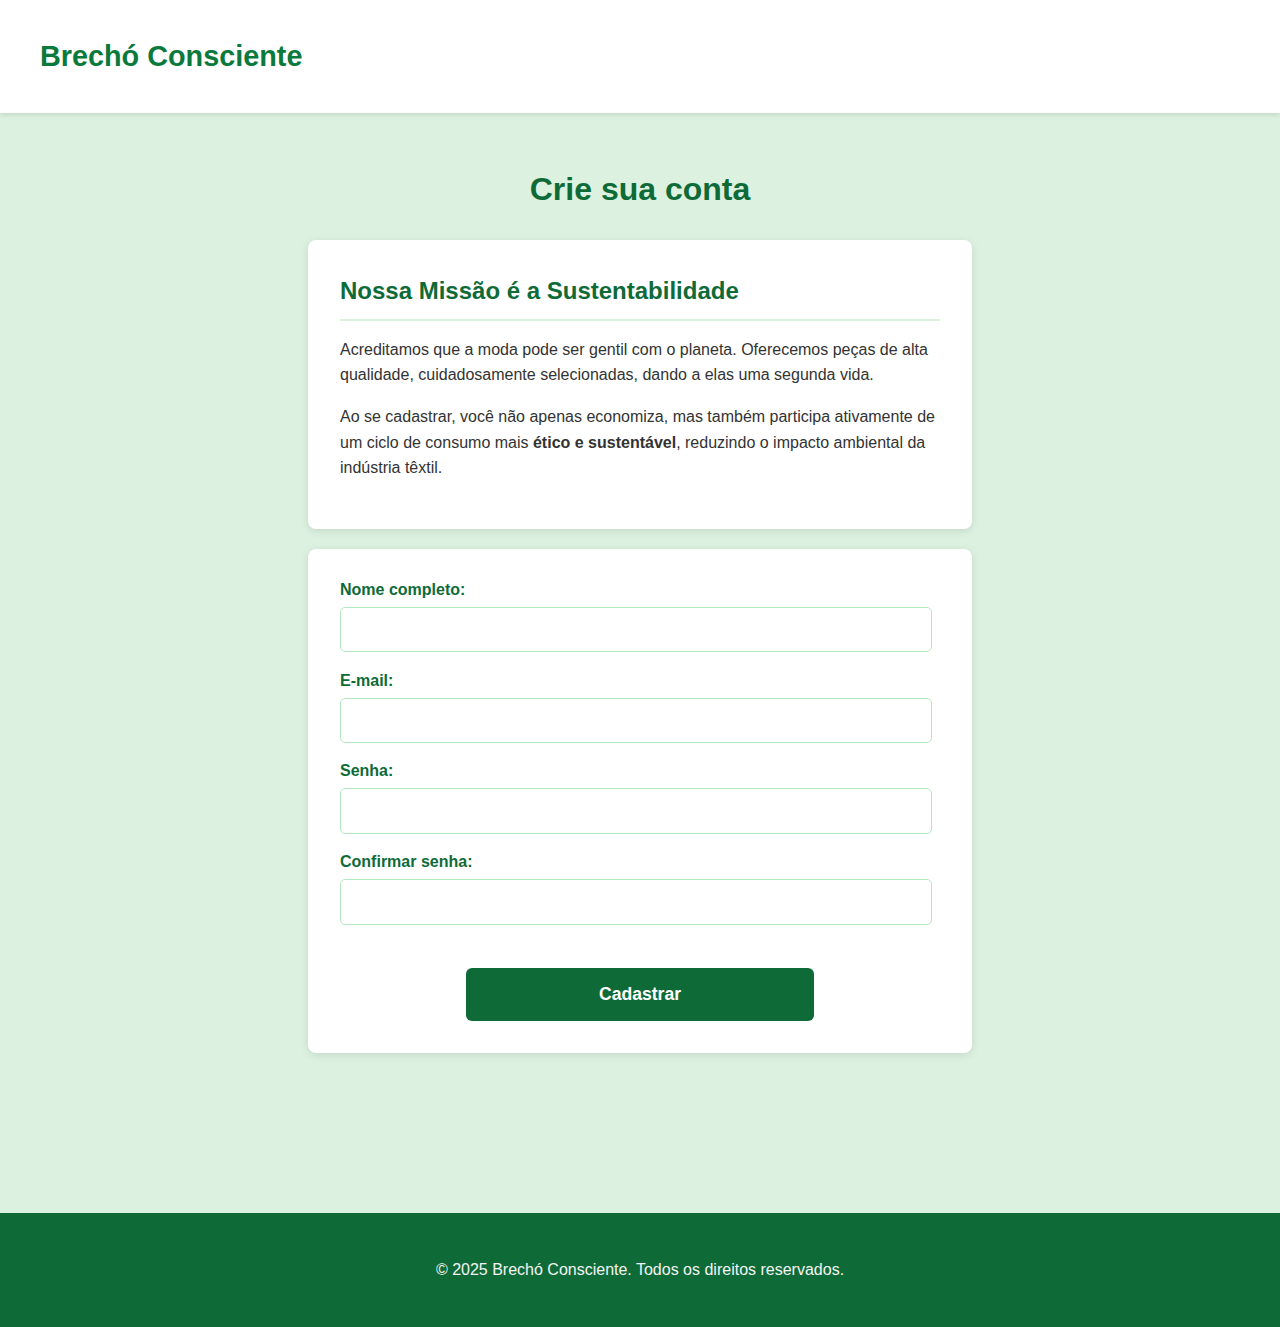
<file: index.html>
<!DOCTYPE html>
<html lang="pt-br">
<head>
    <meta charset="UTF-8">
    <meta name="viewport" content="width=device-width, initial-scale=1.0">
    <title>Cadastro - Brechó Consciente</title>
    <link rel="stylesheet" type="text/css" href="style.css">
</head>
<body>

<header class="navbar">
    <div class="container">
        <h1 class="logo"><span>Brechó Consciente</span></h1>
        <nav>
            <ul>
        <li><a href="index.html"></a></li>
            </ul>
        </nav>
    </div>
</header>

    <main class="container">
    <h2>Crie sua conta</h2>

    <div class="login-content">
        
        <div class="brecho-info">
            <h3>Nossa Missão é a Sustentabilidade</h3>
            <p>Acreditamos que a moda pode ser gentil com o planeta. Oferecemos peças de alta qualidade, cuidadosamente selecionadas, dando a elas uma segunda vida.</p>
            <p>Ao se cadastrar, você não apenas economiza, mas também participa ativamente de um ciclo de consumo mais <strong>ético e sustentável</strong>, reduzindo o impacto ambiental da indústria têxtil.</p>
        </div>

    <form class="form-cadastro" >
        <label for="nome">Nome completo:</label>
        <input type="text" id="nome" name="nome" required>

        <label for="email">E-mail:</label>
        <input type="email" id="email" name="email" required>

        <label for="senha">Senha:</label>
        <input type="password" id="senha" name="senha" required>

        <label for="confirmar">Confirmar senha:</label>
        <input type="password" id="confirmar" name="confirmar" required>

        <a href="sobre.html" class="btn-submit">Cadastrar</a>
    </form>
</main>
<footer>
    <div class="container">
        <p>&copy; 2025 Brechó Consciente. Todos os direitos reservados.</p>
    </div>
</footer>

</body>
</html>
</file>
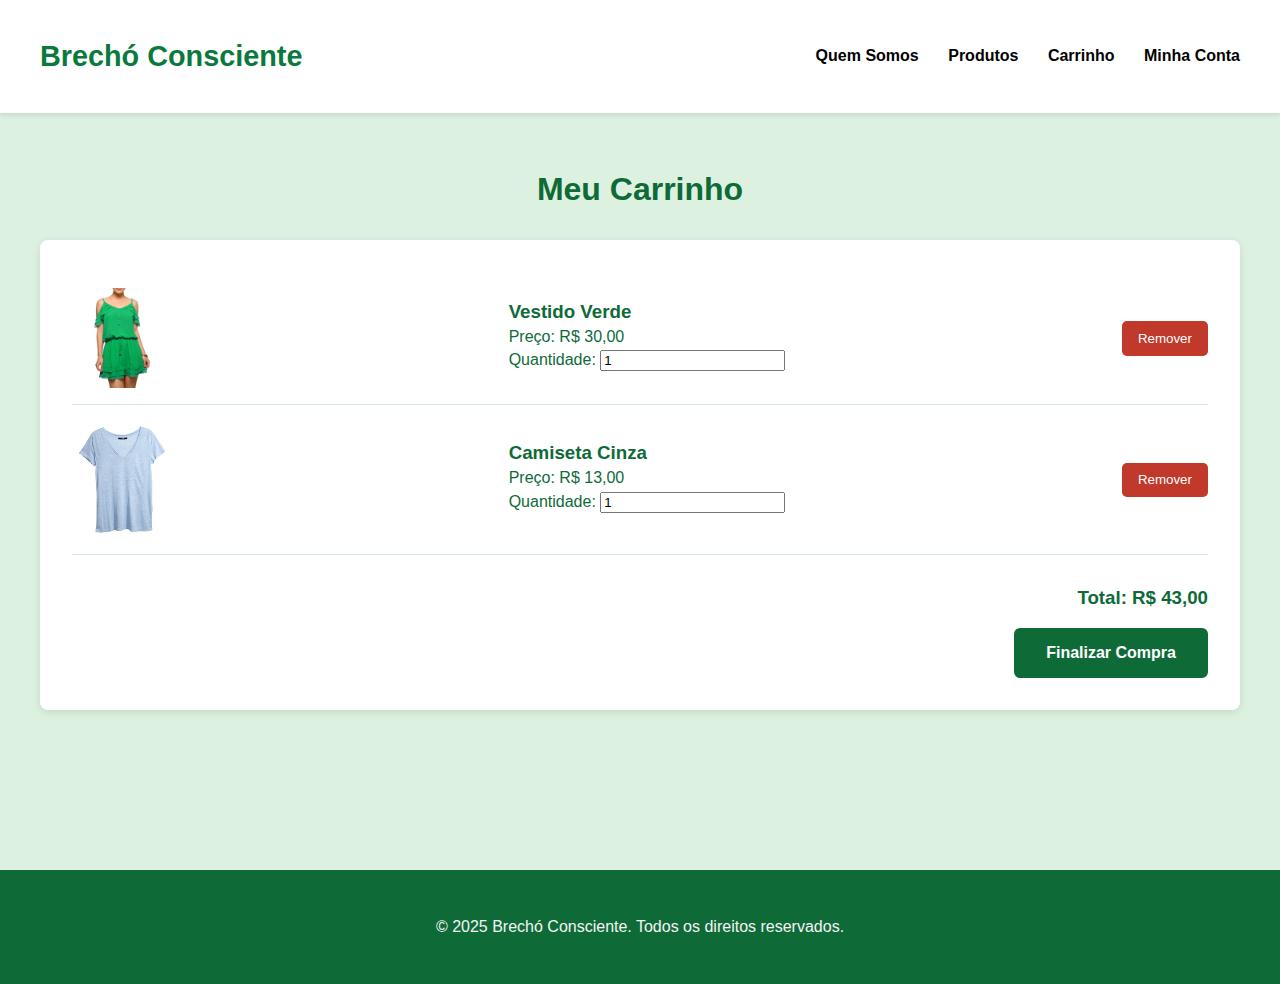
<file: carrinho.html>
<!DOCTYPE html>
<html lang="pt-br">
<head>
    <meta charset="UTF-8">
    <meta name="viewport" content="width=device-width, initial-scale=1.0">
    <title>Brechó Consciente</title>
    <link rel="stylesheet" type="text/css" href="style.css">
</head>
<body>
</div>
<header class="navbar">
    <div class="container">
        <h1 class="logo"><span>Brechó Consciente</span></h1>
        <nav>
            <ul>
        <li><a href="sobre.html">Quem Somos</a></li>
        <li><a href="produtos.html">Produtos</a></li>
        <li><a href="carrinho.html">Carrinho</a></li>
        <li><a href="perfil.html">Minha Conta</a></li>
            </ul>
        </nav>
    </div>
</header>

<main class="container">
    <h2>Meu Carrinho</h2>

    <section class="cart">
        <div class="cart-item">
            <img src="img/vestidoverde.png" alt="Vestido Verde">
            <div>
                <h3>Vestido Verde</h3>
                <p>Preço: R$ 30,00</p>
                <p>Quantidade: <input type="number" value="1" min="1"></p>
            </div>
            <button class="remove-btn">Remover</button>
        </div>

        <div class="cart-item">
            <img src="img/camisetacinza.png" alt="Camiseta Cinza">
            <div>
                <h3>Camiseta Cinza</h3>
                <p>Preço: R$ 13,00</p>
                <p>Quantidade: <input type="number" value="1" min="1"></p>
            </div>
            <button class="remove-btn">Remover</button>
        </div>

        <div class="cart-total">
            <h3>Total: R$ 43,00</h3>
            <button class="finalizar-btn">Finalizar Compra</button>
        </div>
    </section>
</main>

<footer>
    <div class="container">
        <p>&copy; 2025 Brechó Consciente. Todos os direitos reservados.</p>
    </div>
</footer>

</body>
</html>
</file>
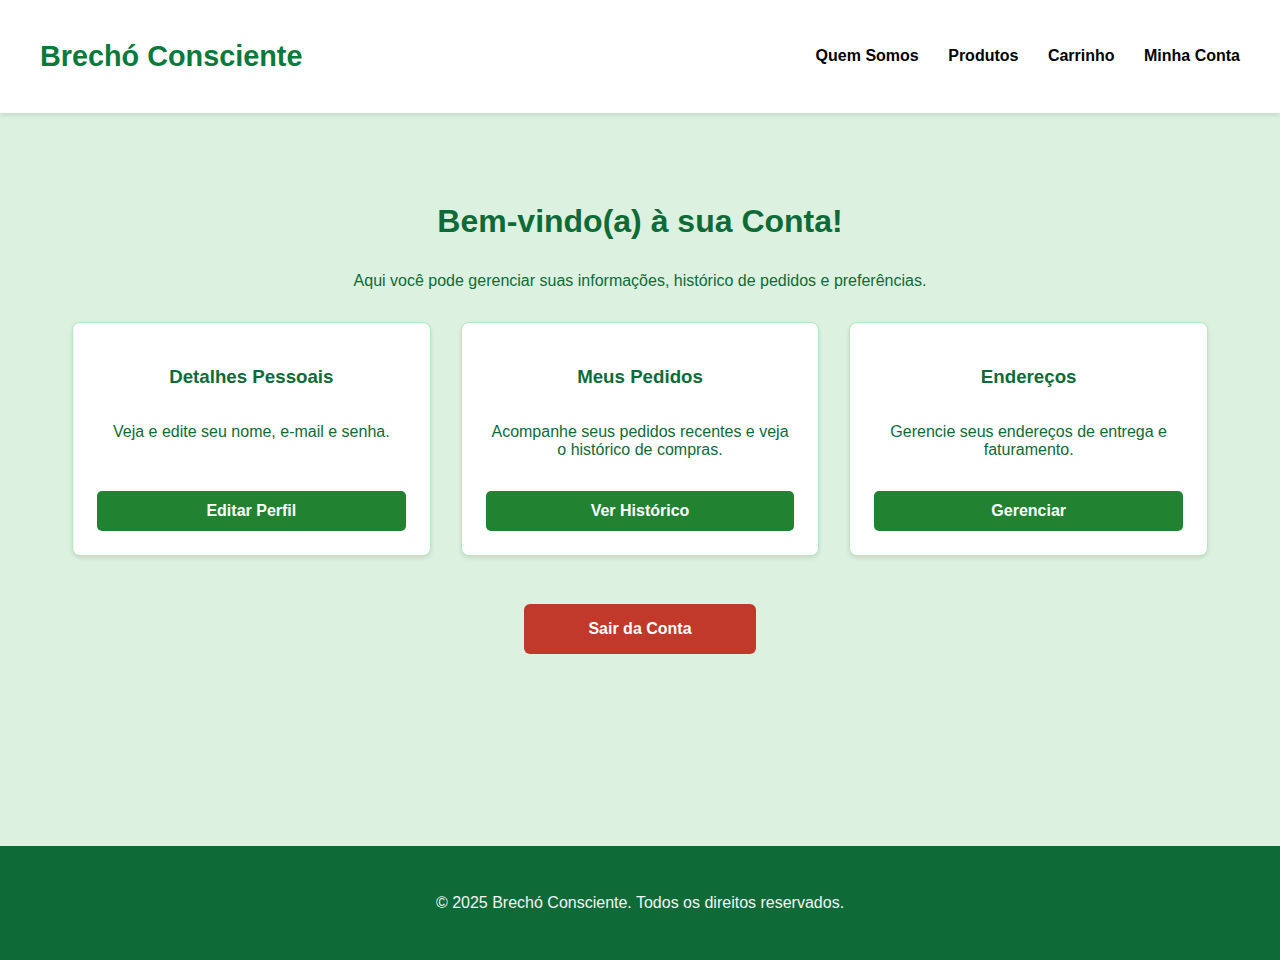
<file: perfil.html>
<!DOCTYPE html>
<html lang="pt-br">
<head>
    <meta charset="UTF-8">
    <meta name="viewport" content="width=device-width, initial-scale=1.0">
    <title>Minha Conta - Brechó Consciente</title>
    <link rel="stylesheet" type="text/css" href="style.css">
</head>
<body>

<header class="navbar">
    <div class="container">
        <h1 class="logo"><span>Brechó Consciente</span></h1>
        <nav>
            <ul>
                 <li><a href="sobre.html">Quem Somos</a></li>
        <li><a href="produtos.html">Produtos</a></li>
        <li><a href="carrinho.html">Carrinho</a></li>
        <li><a href="perfil.html">Minha Conta</a></li>
            </ul>
        </nav>
    </div>
</header>

<main class="container">
    <section class="minha-conta">
        <h2>Bem-vindo(a) à sua Conta!</h2>
        <p>Aqui você pode gerenciar suas informações, histórico de pedidos e preferências.</p>
        
        <div class="account-sections">
            <div class="account-card">
                <h3>Detalhes Pessoais</h3>
                <p>Veja e edite seu nome, e-mail e senha.</p>
                <a href="#" class="btn-account">Editar Perfil</a>
            </div>
            
            <div class="account-card">
                <h3>Meus Pedidos</h3>
                <p>Acompanhe seus pedidos recentes e veja o histórico de compras.</p>
                <a href="#" class="btn-account">Ver Histórico</a>
            </div>
            
            <div class="account-card">
                <h3>Endereços</h3>
                <p>Gerencie seus endereços de entrega e faturamento.</p>
                <a href="#" class="btn-account">Gerenciar</a>
            </div>
        </div>
        
        <a href="login.html" class="logout-btn">Sair da Conta</a>
    </section>
</main>

<footer>
    <div class="container">
        <p>&copy; 2025 Brechó Consciente. Todos os direitos reservados.</p>
    </div>
</footer>

</body>
</html>
</file>
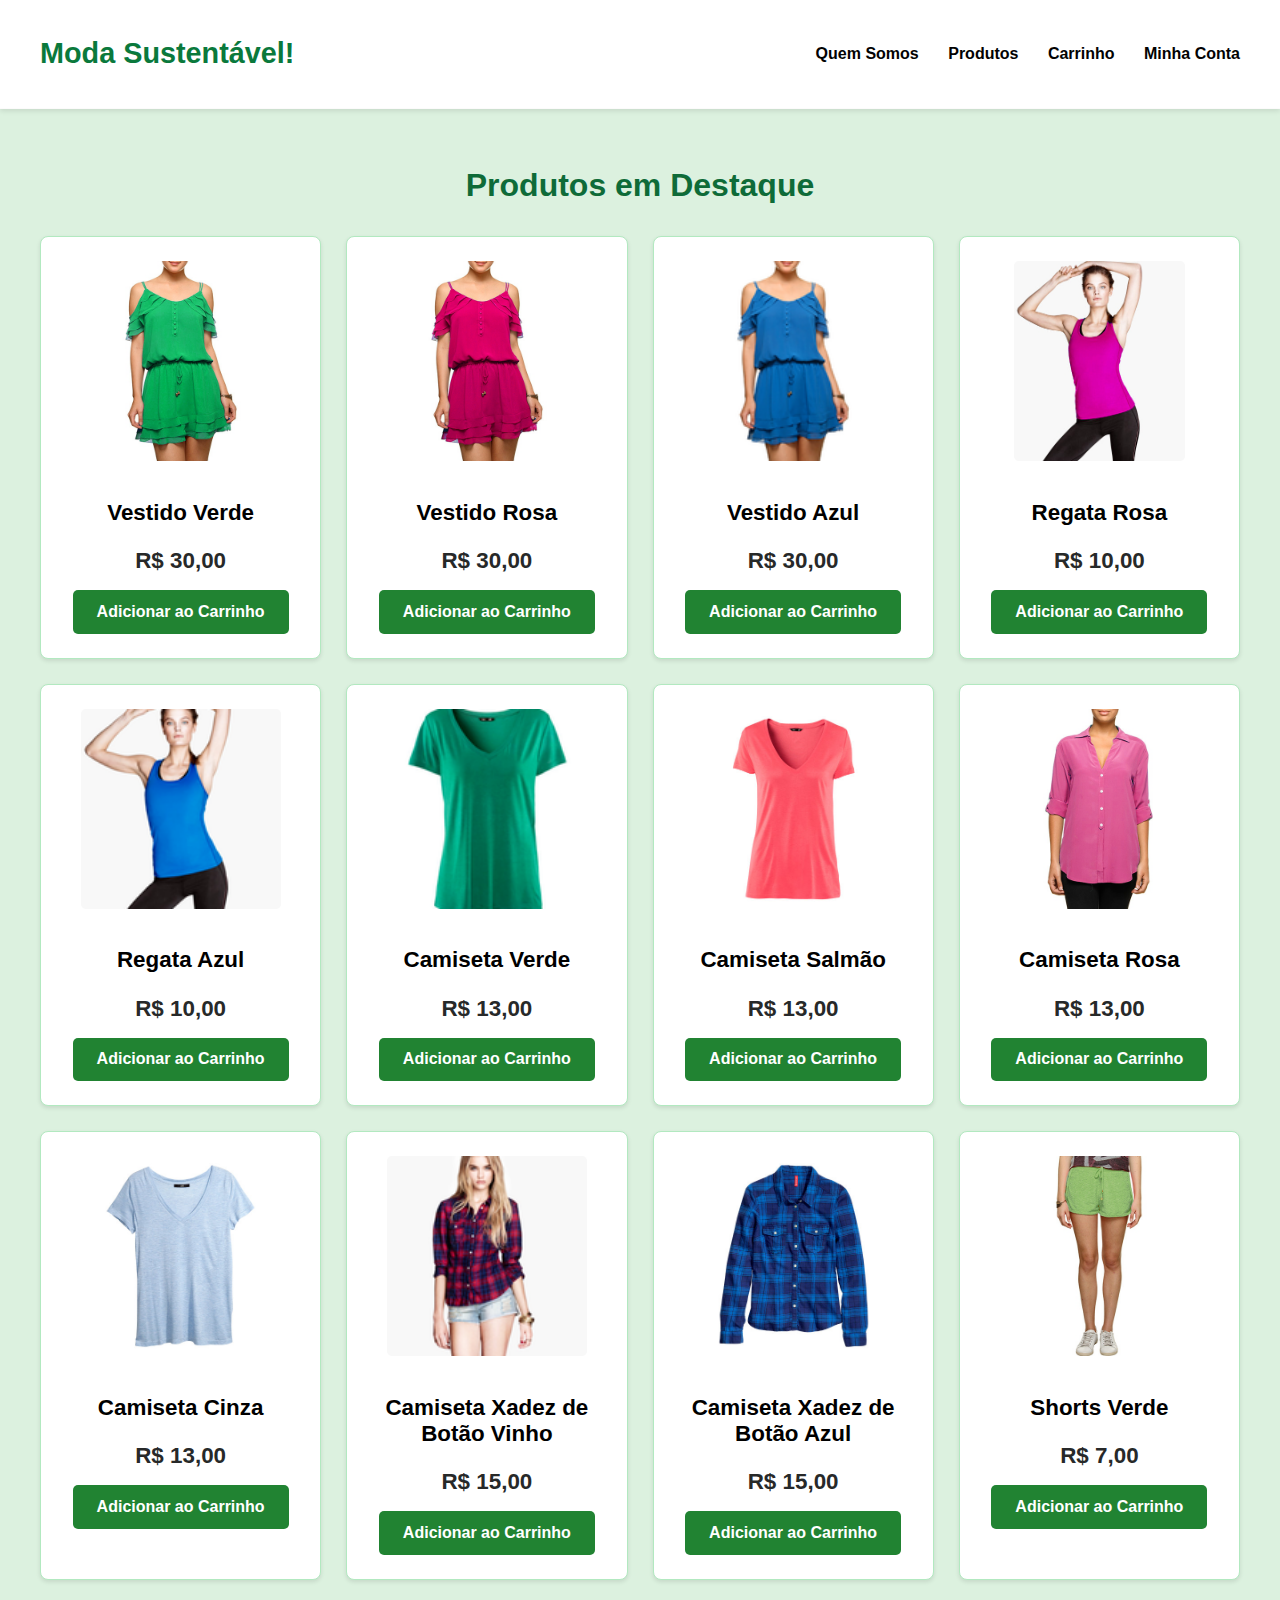
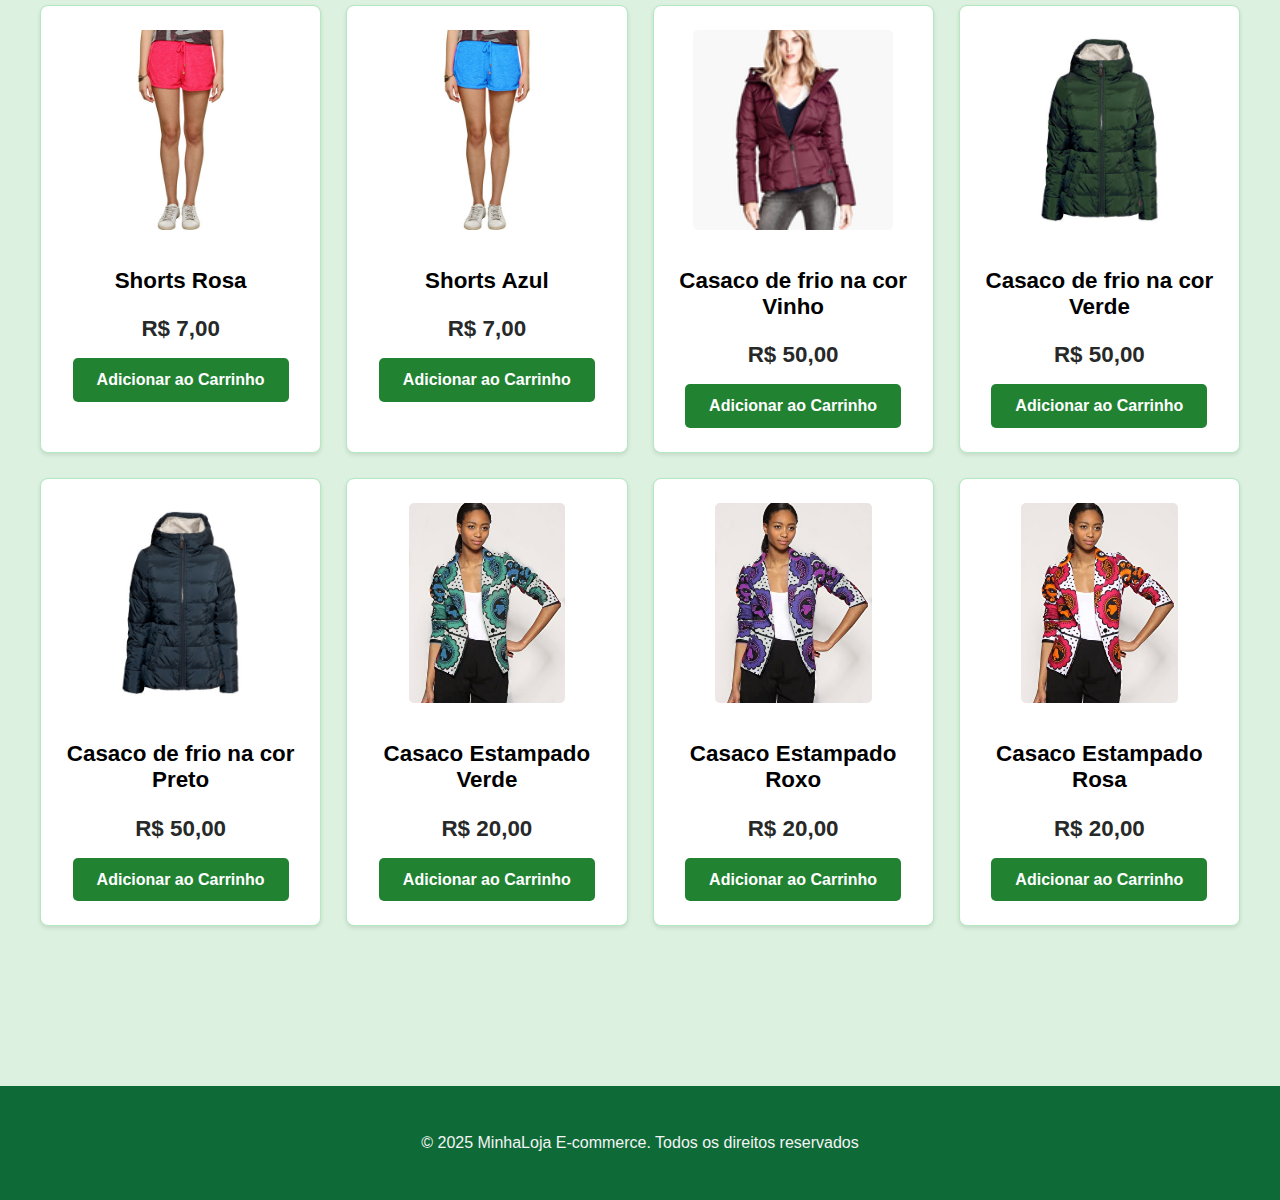
<file: produtos.html>
<html><!DOCTYPE html>
<html lang="pt-br">
<head>
    <meta charset="UTF-8">
    <meta name="viewport" content="width=device-width, initial-scale=1.0">
    <title>Brechó Conciente</title>
    <link rel="stylesheet" type="text/css" href="style.css">
</head>
<body>
<header class="navbar">
    <div class="container">
        <h1 class="logo"><span>Moda Sustentável!</span></h1>
        <nav>
            <ul>
         <li><a href="sobre.html">Quem Somos</a></li>
        <li><a href="produtos.html">Produtos</a></li>
        <li><a href="carrinho.html">Carrinho</a></li>
        <li><a href="perfil.html">Minha Conta</a></li>
            </ul>
        </nav>
    </div=>
</header>

<main class="container">
    <h2>Produtos em Destaque</h2>
    <section class="product-grid">
        <div class="product-card">
            <img src="img/vestidoverde.png" alt="Vestido Verde">
            <h3>Vestido Verde</h3>
            <p class="price">R$ 30,00</p>
            <button>Adicionar ao Carrinho</button>
        </div>
        <div class="product-card">
            <img src="img/vestidorosa.png" alt="Vestido Rosa">
            <h3>Vestido Rosa</h3>
            <p class="price">R$ 30,00</p>
            <button>Adicionar ao Carrinho</button>
        </div>
        <div class="product-card">
            <img src="img/vestidoazul.png" alt="Vestido Azul">
            <h3>Vestido Azul</h3>
            <p class="price">R$ 30,00</p>
            <button>Adicionar ao Carrinho</button>
        </div>
           <div class="product-card">
            <img src="img/regatarosa.png" alt="Regata Rosa">
            <h3>Regata Rosa</h3>
            <p class="price">R$ 10,00</p>
            <button>Adicionar ao Carrinho</button>
        </div>
        <div class="product-card">
            <img src="img/regataazul.png" alt="Regata Azul">
            <h3>Regata Azul</h3>
            <p class="price">R$ 10,00</p>
            <button>Adicionar ao Carrinho</button>
        </div>
        <div class="product-card">
            <img src="img/camisetaverde.png" alt="Camiseta Verde">
            <h3>Camiseta Verde</h3>
            <p class="price">R$ 13,00</p>
            <button>Adicionar ao Carrinho</button>
        </div>
        <div class="product-card">
            <img src="img/camisetasalmao.png" alt="Camiseta Salmão">
            <h3>Camiseta Salmão</h3>
            <p class="price">R$ 13,00</p>
            <button>Adicionar ao Carrinho</button>
        </div>
        <div class="product-card">
            <img src="img/camisetarosa.png" alt="Camiseta Rosa">
            <h3>Camiseta Rosa</h3>
            <p class="price">R$ 13,00</p>
            <button>Adicionar ao Carrinho</button>
        </div>
        <div class="product-card">
            <img src="img/camisetacinza.png" alt="Camiseta Cinza">
            <h3>Camiseta Cinza</h3>
            <p class="price">R$ 13,00</p>
            <button>Adicionar ao Carrinho</button>
        </div>
        <div class="product-card">
            <img src="img/camisaxadrez.png" alt="Camiseta Xadrez">
            <h3>Camiseta Xadez de Botão Vinho</h3>
            <p class="price">R$ 15,00</p>
            <button>Adicionar ao Carrinho</button>
        </div>
        <div class="product-card">
            <img src="img/camisaxadrez (2).png" alt="Camiseta Xadrez">
            <h3>Camiseta Xadez de Botão Azul</h3>
            <p class="price">R$ 15,00</p>
            <button>Adicionar ao Carrinho</button>
        </div>
        <div class="product-card">
            <img src="img/shortsverde.png" alt="Shorts Verde">
            <h3>Shorts Verde</h3>
            <p class="price">R$ 7,00</p>
            <button>Adicionar ao Carrinho</button>
        </div>
        <div class="product-card">
            <img src="img/shortsrosa.png" alt="Shorts Rosa">
            <h3>Shorts Rosa</h3>
            <p class="price">R$ 7,00</p>
            <button>Adicionar ao Carrinho</button>
        </div>
        <div class="product-card">
            <img src="img/shortsazul.png" alt="Shorts Azul">
            <h3>Shorts Azul</h3>
            <p class="price">R$ 7,00</p>
            <button>Adicionar ao Carrinho</button>
        </div>
        <div class="product-card">
            <img src="img/casacovinho.png" alt="Casaco Vinho">
            <h3>Casaco de frio na cor Vinho</h3>
            <p class="price">R$ 50,00</p>
            <button>Adicionar ao Carrinho</button>
        </div>
        <div class="product-card">
            <img src="img/casacoverde (2).png" alt="Casaco Verde">
            <h3>Casaco de frio na cor Verde</h3>
            <p class="price">R$ 50,00</p>
            <button>Adicionar ao Carrinho</button>
        </div>
        <div class="product-card">
            <img src="img/casacopreto.png" alt="Casaco Preto">
            <h3>Casaco de frio na cor Preto</h3>
            <p class="price">R$ 50,00</p>
            <button>Adicionar ao Carrinho</button>
        </div>
        <div class="product-card">
            <img src="img/casacoverde.png" alt="Casaco Verde">
            <h3>Casaco Estampado Verde</h3>
            <p class="price">R$ 20,00</p>
            <button>Adicionar ao Carrinho</button>
        </div>
        <div class="product-card">
            <img src="img/casacoroxo.png" alt="Casaco Roxo">
            <h3>Casaco Estampado Roxo</h3>
            <p class="price">R$ 20,00</p>
            <button>Adicionar ao Carrinho</button>
        </div>
        <div class="product-card">
            <img src="img/casacorosa.png" alt="Casaco Rosa">
            <h3>Casaco Estampado Rosa</h3>
            <p class="price">R$ 20,00</p>
            <button>Adicionar ao Carrinho</button>
        </div>
    </section>
</main>

<footer>
    <div class="container">
        <p>&copy; 2025 MinhaLoja E-commerce. Todos os direitos reservados</p>
    </div>
</footer>

</body>
</html>
</file>
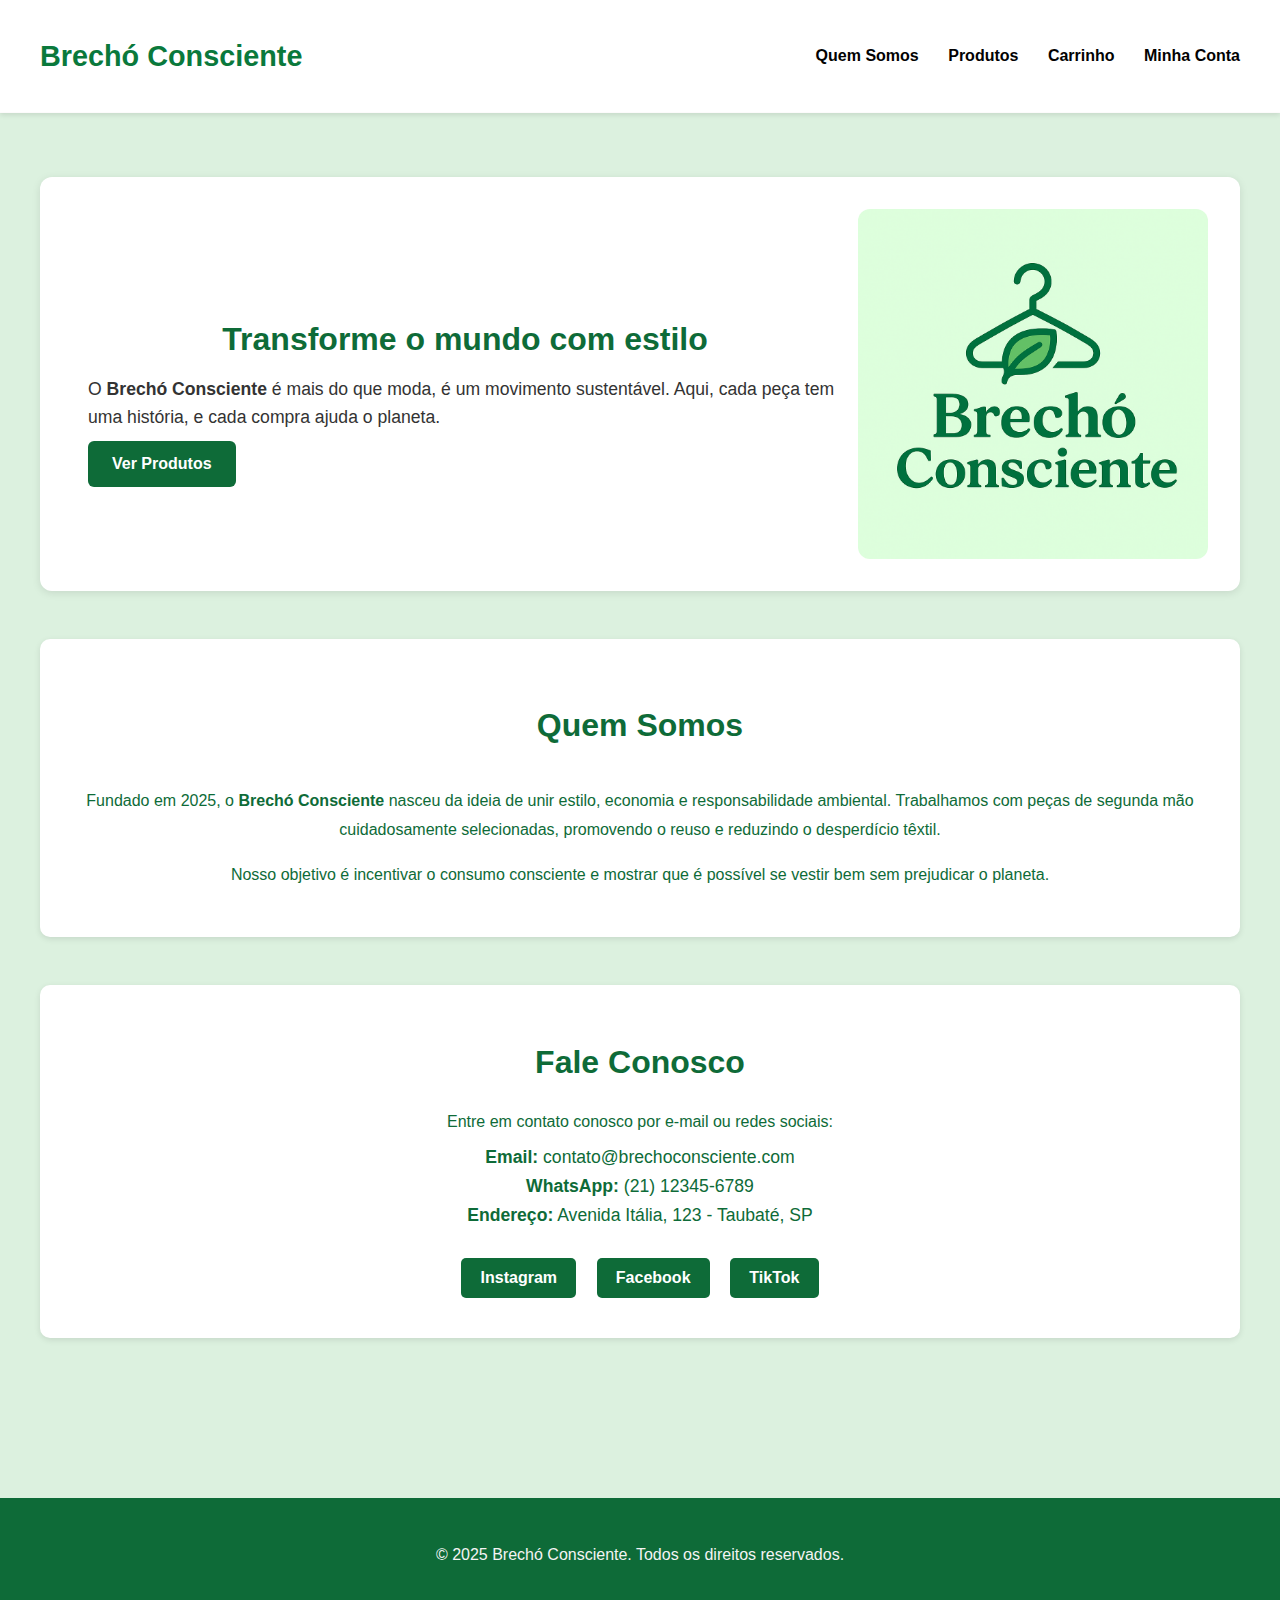
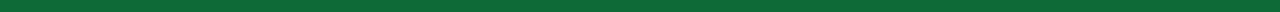
<file: sobre.html>
<!DOCTYPE html>
<html lang="pt-br">
<head>
  <meta charset="UTF-8">
  <meta name="viewport" content="width=device-width, initial-scale=1.0">
  <title>Brechó Consciente - Moda Sustentável</title>
  <link rel="stylesheet" type="text/css" href="style.css">
</head>
<body>

<header class="navbar">
  <div class="container">
    <h1 class="logo"><span>Brechó Consciente</span></h1>
    <nav>
      <ul>
         <li><a href="sobre.html">Quem Somos</a></li>
        <li><a href="produtos.html">Produtos</a></li>
        <li><a href="carrinho.html">Carrinho</a></li>
        <li><a href="perfil.html">Minha Conta</a></li>
      </ul>
    </nav>
  </div>
</header>

<main class="container">

  <section class="hero">
    <div class="hero-text">
      <h2>Transforme o mundo com estilo</h2>
      <p>O <strong>Brechó Consciente</strong> é mais do que moda, é um movimento sustentável.  
      Aqui, cada peça tem uma história, e cada compra ajuda o planeta.</p>
      <a href="produtos.html" class="btn-hero">Ver Produtos</a>
    </div>
    <img src="img/Logo.png" alt="Moda Sustentável" class="hero-img">
  </section>

  <section class="sobre">
    <h2>Quem Somos</h2>
    <p>
      Fundado em 2025, o <strong>Brechó Consciente</strong> nasceu da ideia de unir 
      estilo, economia e responsabilidade ambiental. Trabalhamos com peças de segunda mão 
      cuidadosamente selecionadas, promovendo o reuso e reduzindo o desperdício têxtil.
    </p>
    <p>
      Nosso objetivo é incentivar o consumo consciente e mostrar que é possível se vestir bem 
      sem prejudicar o planeta. 
    </p>
  </section>

  <section class="contato">
    <h2>Fale Conosco</h2>
    <p>Entre em contato conosco por e-mail ou redes sociais:</p>

    <ul class="contato-info">
      <li><strong>Email:</strong> contato@brechoconsciente.com</li>
      <li><strong>WhatsApp:</strong> (21) 12345-6789</li>
      <li><strong>Endereço:</strong> Avenida Itália, 123 - Taubaté, SP</li>
    </ul>

    <div class="social-links">
      <a href="#">Instagram</a>
      <a href="#">Facebook</a>
      <a href="#">TikTok</a>
    </div>
  </section>

</main>

<footer>
  <div class="container">
    <p>&copy; 2025 Brechó Consciente. Todos os direitos reservados.</p>
  </div>
</footer>

</body>
</html>
</file>
<file: style.css>
body{
    font-family: Arial, sans-serif;
    margin: 0;
    padding: 0;
    background-color: #dcf1df;
    color: #0e6b38;
}

.container {
    max-width: 1200px;
    margin: 0 auto;
    padding: 0 20 px;
}

.navbar {
    background-color: #ffffff;
    box-shadow: 0 2px 5px rgba(0,0,0,0.1);
    padding: 1rem 0;
    border-bottom: 1px solid #fcfbfb;
}

.navbar .container {
    display: flex;
    justify-content: space-between;
    align-items: center;
}

.logo span{
    font-size: 1.8rem;
    font-weight: bold;
    color: #0a793c;
    margin: 0;
}

.navbar nav ul {
    list-style: none;
    margin: 0;
    padding: 0;
}

.navbar nav li {
    display: inline-block;
    margin-left: 25px;
}

.navbar nav a {
    text-decoration: none;
    color: #020202;
    font-weight: bold;
    font-size: 1rem;
}

.navbar nav a:hover {
    color: #228f53;
}

main {
    padding-top: 2rem;
}

main h2 {
    text-align: center;
    font-size: 2rem;
    margin-bottom: 2rem;
}

.product-grid {
    display: grid;
    grid-template-columns: repeat(auto-fill, minmax(280px, 1fr));
    gap: 25px;
}

.product-card {
    background-color: #ffffff;
    border: 1px solid #b2e9c0;
    border-radius: 8px;
    box-shadow: 0 2px 4px rgba(0,0,0,0.1);
    padding: 1.5rem;
    text-align: center;
    transition: transform 0.3s, box-shadow 0.3s;
}

.product-card:hover {
    transform: translateY(-5px);
    box-shadow: 0 6px 12px rgba(0,0,0,0.1);
}

.product-card img {
    max-width: 100%;
    height: 200px;
    object-fit: cover;
    margin-bottom: 1rem;
    border-radius: 5px;
}

.product-card h3 {
    font-size: 1.4rem;
    font-weight: bold;
    color: #000000;
    margin-bottom: 1rem;
}

.product-card .price {
    font-size: 1.4rem;
    font-weight: bold;
    color: #272929;
    margin-bottom: 1rem;
}

.product-card button {
    background-color: #218332;
    color: white;
    border: none;
    padding: 0.8rem 1.5rem;
    font-size: 1rem;
    font-weight:  bold;
    border-radius: 5px;
    cursor: pointer;
    transition: background-color 0.3s;
}

.product-card button:hover {
    background-color: #218332;
}

footer {
    text-align: center;
    padding: 2rem 0;
    margin-top: 10rem;
    background-color: #0e6b38;
    color: #f4f4f4;
}
.form-cadastro {
    background-color: #ffffff;
    max-width: 500px;
    margin: 2rem auto;
    padding: 2rem;
    border-radius: 8px;
    box-shadow: 0 2px 8px rgba(0,0,0,0.1);
}

.form-cadastro label {
    display: block;
    margin-bottom: 0.5rem;
    font-weight: bold;
    color: #0e6b38;
}

.form-cadastro input {
    width: 94%;
    padding: 0.8rem;
    margin-bottom: 1.2rem;
    border: 1px solid #b2e9c0;
    border-radius: 5px;
    font-size: 1rem;
}

.form-cadastro button:hover {
    background-color: #218332;
}

.form-cadastro .btn-submit {
    width: 50%;
    display: block; 
    margin: 1.5rem auto 0 auto; 
    background-color: #0e6b38;
    color: white;
    padding: 1rem 1.5rem;
    text-decoration: none;
    border-radius: 6px;
    font-weight: bold;
    font-size: 1.1rem;
    transition: background-color 0.3s;
    text-align: center; 
}

.form-cadastro .btn-submit:hover {
    background-color: #218332;
}

.cart {
    background-color: #ffffff;
    border-radius: 8px;
    padding: 2rem;
    box-shadow: 0 2px 8px rgba(0,0,0,0.1);
}

.cart-item {
    display: flex;
    align-items: center;
    justify-content: space-between;
    border-bottom: 1px solid #d3e8d8;
    padding: 1rem 0;
}

.cart-item img {
    width: 100px;
    border-radius: 8px;
}

.cart-item h3 {
    margin: 0;
    color: #0e6b38;
}

.cart-item p {
    margin: 0.3rem 0;
}

.remove-btn {
    background-color: #c0392b;
    color: white;
    border: none;
    padding: 0.6rem 1rem;
    border-radius: 5px;
    cursor: pointer;
    transition: background-color 0.3s;
}

.remove-btn:hover {
    background-color: #e74c3c;
}

.cart-total {
    text-align: right;
    margin-top: 2rem;
}

.finalizar-btn {
    background-color: #0e6b38;
    color: white;
    border: none;
    padding: 1rem 2rem;
    border-radius: 6px;
    font-size: 1rem;
    font-weight: bold;
    cursor: pointer;
    transition: background-color 0.3s;
}

.finalizar-btn:hover {
    background-color: #218332;
}
.hero {
    display: flex;
    flex-wrap: wrap;
    align-items: center;
    justify-content: space-between;
    margin-top: 2rem;
    background-color: #ffffff;
    border-radius: 12px;
    padding: 2rem;
    box-shadow: 0 2px 8px rgba(0,0,0,0.1);
}

.hero-text {
    flex: 1;
    min-width: 280px;
    padding: 1rem;
}

.hero-text h2 {
    font-size: 2rem;
    color: #0e6b38;
    margin-bottom: 1rem;
}

.hero-text p {
    font-size: 1.1rem;
    color: #333;
    line-height: 1.6;
    margin-bottom: 1.5rem;
}

.btn-hero {
    background-color: #0e6b38;
    color: white;
    padding: 0.9rem 1.5rem;
    text-decoration: none;
    border-radius: 6px;
    font-weight: bold;
    transition: background-color 0.3s;
}

.btn-hero:hover {
    background-color: #218332;
}

.hero-img {
    flex: 1;
    max-width: 350px;
    border-radius: 12px;
}

/* ====== SOBRE ====== */
.sobre {
    background-color: #ffffff;
    margin-top: 3rem;
    padding: 2rem;
    border-radius: 10px;
    box-shadow: 0 2px 6px rgba(0,0,0,0.1);
    line-height: 1.8;
    text-align: center;
}

.contato {
    background-color: #ffffff;
    margin-top: 3rem;
    padding: 2rem;
    border-radius: 10px;
    text-align: center;
    box-shadow: 0 2px 6px rgba(0,0,0,0.1);
}

.contato-info {
    list-style: none;
    padding: 0;
    margin-top: 1rem;
    margin-bottom: 1.5rem;
}

.contato-info li {
    font-size: 1.1rem;
    margin: 0.5rem 0;
}

.social-links a {
    display: inline-block;
    margin: 0.5rem;
    padding: 0.7rem 1.2rem;
    background-color: #0e6b38;
    color: #fff;
    border-radius: 5px;
    text-decoration: none;
    font-weight: bold;
    transition: background-color 0.3s;
}

.social-links a:hover {
    background-color: #218332;
}

/* ====== MENU ATIVO ====== */
.navbar nav a.active {
    color: #0e6b38;
    border-bottom: 2px solid #0e6b38;
    padding-bottom: 4px;
}


.form-cadastro .btn-submit {
    width: 50%;
    display: block; 
    margin: 1.5rem auto 0 auto; 
    background-color: #0e6b38;
    color: white;
    padding: 1rem 1.5rem;
    text-decoration: none;
    border-radius: 6px;
    font-weight: bold;
    font-size: 1.1rem;
    transition: background-color 0.3s;
    text-align: center; 
}

.form-cadastro .btn-submit:hover {
    background-color: #218332;
}

/* Estilo para alinhar o formulário e o texto informativo lado a lado */
.login-content {
    display: flex;
    justify-content: center; /* Centraliza ambos os blocos na tela */
    gap: 40px; /* Espaço entre o texto e o formulário */
    max-width: 1000px; /* Define uma largura máxima para o novo layout */
    margin: 2rem auto;
}

/* Estilo para o bloco de texto explicativo */
.brecho-info {
    max-width: 400px;
    padding: 2rem;
    background-color: #ffffff;
    border-radius: 8px;
    box-shadow: 0 2px 8px rgba(0,0,0,0.1);
    line-height: 1.6;
}

.brecho-info h3 {
    color: #0e6b38;
    font-size: 1.5rem;
    margin-top: 0;
    border-bottom: 2px solid #dcf1df;
    padding-bottom: 0.5rem;
    margin-bottom: 1rem;
}

.brecho-info p {
    color: #333;
    margin-bottom: 1rem;
}

.brecho-info ul {
    list-style: none;
    padding-left: 0;
    margin-top: 1.5rem;
}

.brecho-info li {
    margin-bottom: 0.5rem;
    color: #0a793c;
    font-weight: bold;
}

.form-cadastro {
    margin: 0; 
    box-shadow: 0 2px 8px rgba(0,0,0,0.1); 
}

@media (max-width: 900px) {
    .login-content {
        flex-direction: column; 
        align-items: center; 
    }

    .brecho-info, .form-cadastro {
        width: 90%; 
        max-width: 500px; 
        margin-bottom: 1.5rem;
    }
}

/* ====== MINHA CONTA ====== */
.minha-conta {
    padding: 2rem;
    text-align: center;
}

.account-sections {
    display: flex;
    justify-content: center;
    gap: 30px;
    margin-top: 2rem;
    flex-wrap: wrap; 
    align-items: stretch; 
}

.account-card {
    background-color: #ffffff;
    border: 1px solid #b2e9c0;
    border-radius: 8px;
    box-shadow: 0 2px 4px rgba(0,0,0,0.1);
    padding: 1.5rem;
    flex: 1; 
    min-width: 250px;
    display: flex;
    flex-direction: column; 
    min-height: 180px; 
}

.account-card p {
    flex-grow: 1; 
    margin-bottom: 1rem; 
}

.btn-account {
    display: inline-block;
    background-color: #218332;
    color: white;
    border: none;
    padding: 0.7rem 1.2rem;
    font-size: 1rem;
    font-weight: bold;
    border-radius: 5px;
    cursor: pointer;
    text-decoration: none;
    transition: background-color 0.3s;
    margin-top: 1rem;
}

.btn-account:hover {
    background-color: #0e6b38;
}

.logout-btn {
    display: block;
    width: 200px;
    margin: 3rem auto 0 auto;
    background-color: #c0392b; 
    color: white;
    padding: 1rem;
    text-decoration: none;
    border-radius: 6px;
    font-weight: bold;
    transition: background-color 0.3s;
}

.logout-btn:hover {
    background-color: #e74c3c;
}

/* Estilo para alinhar o formulário e o texto informativo:
   Ajuste o 'max-width' aqui para controlar a largura máxima de ambos. */
.login-content {
    display: flex;
    flex-direction: column; 
    align-items: center;    
    gap: 20px;              
    max-width: 1200px; /* Aumentei um pouco a largura do container principal */
    margin: 2rem auto;
}

/* Estilo para o bloco de texto explicativo */
.brecho-info {
    max-width: 600px; /* NOVO: Aumentei a largura máxima */
    width: 90%; 
    padding: 2rem;
    background-color: #ffffff;
    border-radius: 8px;
    box-shadow: 0 2px 8px rgba(0,0,0,0.1);
    line-height: 1.6;
    text-align: left; /* Retornei para 'left' como no seu layout original */
}

/* Garante que o formulário tenha a mesma largura */
.form-cadastro {
    margin: 0; 
    box-shadow: 0 2px 8px rgba(0,0,0,0.1); 
    max-width: 600px; /* NOVO: Aumentei a largura máxima */
    width: 90%;
}
</file>
